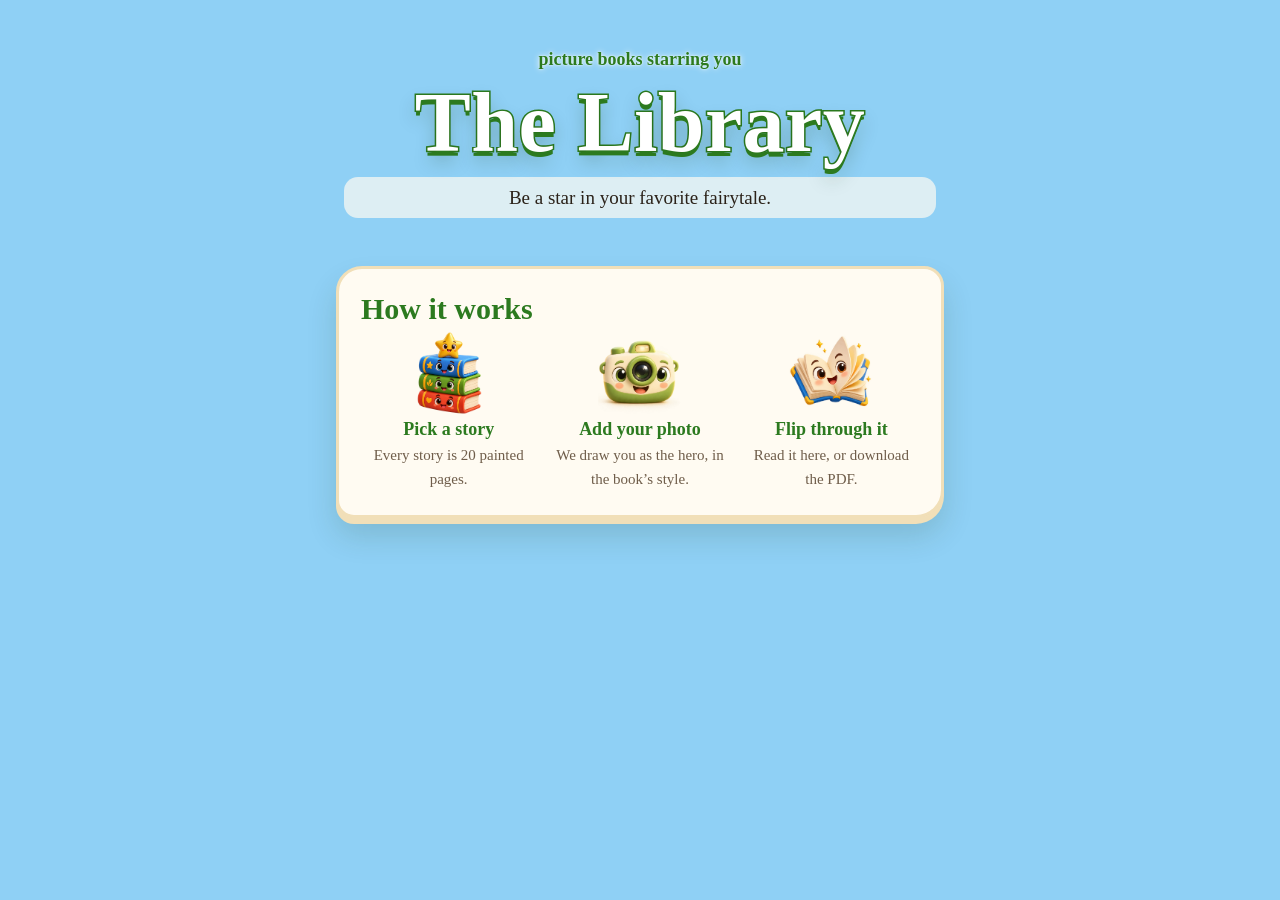
<file: static/library.html>
<!doctype html>
<html lang="en">
<head>
<meta charset="utf-8">
<meta name="viewport" content="width=device-width, initial-scale=1, viewport-fit=cover">
<meta name="theme-color" content="#fbefd6">
<title>{{TITLE}}</title>
<link rel="icon" href="data:image/svg+xml,%3Csvg xmlns='http://www.w3.org/2000/svg' viewBox='0 0 32 32'%3E%3Cpath d='M16 30C16 20 10 18 10 12s4-9 6-10c2 1 6 4 6 10s-6 8-6 18z' fill='%233d8a2a'/%3E%3C/svg%3E">
<link rel="preconnect" href="https://fonts.googleapis.com">
<link rel="preconnect" href="https://fonts.gstatic.com" crossorigin>
<link href="https://fonts.googleapis.com/css2?family=Grandstander:wght@600;800&family=Shantell+Sans:wght@400;600&family=Literata:ital,opsz,wght@0,7..72,400;0,7..72,600;1,7..72,400&display=swap" rel="stylesheet">
<link rel="stylesheet" href="/static/styles.css">
<!--THEME_CSS-->
<style>
  .lead { text-align: center; font-size: 19px; margin: 8px auto 0; max-width: 32em; background: rgba(255, 251, 242, .7);
    border-radius: 14px; padding: 6px 12px; }
  .stories { list-style: none; margin: 0; padding: 0; display: grid; grid-template-columns: repeat(auto-fit, minmax(250px, 1fr)); gap: 30px 26px; }
  .story { display: grid; align-content: start; }
  .story .stand-books { display: flex; justify-content: center; padding: 0 18px; }
  .story .book-object { width: min(220px, 70%); transform: rotate(-2deg); transition: transform .2s ease; }
  .story:nth-child(even) .book-object { transform: rotate(1.5deg); }
  .story a.book-object:hover, .story a.book-object:focus-visible { transform: translateY(-8px) rotate(0); }
  .story a.book-object:focus-visible { outline: 3px solid var(--accent-deep); outline-offset: 4px; }
  /* The title is set on the cover by the site, never painted by the image model. */
  .cover-title { position: absolute; z-index: 2; left: 12%; right: 6%; top: 7%; padding: 8px 10px; border-radius: 10px;
    background: rgba(255, 251, 242, .92); box-shadow: 0 2px 0 var(--card-edge); text-align: center;
    font: 800 19px/1.05 var(--display); color: var(--leaf-deep); }
  .story .plank { margin-top: -4px; }
  .story-info { margin-top: 18px; display: grid; gap: 8px; align-content: start; }
  .story-info h2 { font-size: 26px; margin: 0; }
  .story-info p { margin: 0; font-size: 17px; }
  .story-info .meta { font: 600 15px var(--hand); color: var(--ink-soft); }
  .story-info .btn { justify-self: start; margin-top: 6px; }
  /* A story that isn't ready yet is a wrapped present on the shelf. */
  .book-object.wrapped { background: #c79a63 repeating-linear-gradient(45deg, rgba(255, 255, 255, .05) 0 6px, transparent 6px 12px); }
  .book-object.wrapped::after { content: ""; position: absolute; inset: 0; z-index: 1;
    background: linear-gradient(90deg, transparent 47%, var(--berry) 47% 53%, transparent 53%),
                linear-gradient(transparent 40%, var(--berry) 40% 45%, transparent 45%); }
  .book-object.wrapped .tag { position: absolute; z-index: 2; left: 50%; top: 42.5%; transform: translate(-50%, -50%) rotate(-6deg);
    background: var(--card); border: 2px solid var(--card-edge); border-radius: 8px; padding: 6px 10px; text-align: center;
    font: 800 15px/1.1 var(--display); color: var(--berry); width: 70%; }
  .soon .story-info { opacity: .9; }
  .how h2 { margin-bottom: 6px; }
  .how ul { list-style: none; margin: 0; padding: 0; display: grid; grid-template-columns: repeat(3, 1fr); gap: 16px; }
  .how li { display: grid; justify-items: center; text-align: center; gap: 4px; }
  .how img { width: 84px; height: 84px; object-fit: contain; }
  .how b { font: 800 18px var(--display); color: var(--leaf-deep); }
  .how span { font-size: 15px; color: var(--ink-soft); }
  @media (max-width: 560px) {
    .story .book-object { width: 150px; }
    .how ul { grid-template-columns: 1fr; }
    .how li { grid-template-columns: 64px 1fr; justify-items: start; text-align: left; column-gap: 14px; }
    .how img { width: 64px; height: 64px; grid-row: span 2; }
  }
  @media (prefers-reduced-motion: reduce) { .story .book-object { transition: none; } }
</style>
</head>
<body class="library">
<!--SCENE-->
<main class="stand">
<!--NAV-->
  <header class="masthead">
    <p class="hand kicker">picture books starring you</p>
    <h1>The Library</h1>
    <p class="lead">Be a star in your favorite fairytale.</p>
  </header>

  <ul class="stories" aria-label="Stories you can make">
    <!--STORIES-->
  </ul>

  <section class="card how" aria-labelledby="howTitle">
    <h2 id="howTitle">How it works</h2>
    <ul>
      <li><img src="/static/themes/library/art/icon-stories.webp" alt=""><b>Pick a story</b><span>Every story is 20 painted pages.</span></li>
      <li><img src="/static/themes/library/art/icon-photo.webp" alt=""><b>Add your photo</b><span>We draw you as the hero, in the book’s style.</span></li>
      <li><img src="/static/themes/library/art/icon-flip.webp" alt=""><b>Flip through it</b><span>Read it here, or download the PDF.</span></li>
    </ul>
  </section>
</main>

<script>
(() => {
  // A crowd study links to the front page with ?pid=…; carry it into the story so the review keeps it.
  if (location.search) {
    for (const a of document.querySelectorAll('.story a[href^="/stories/"]')) a.href += location.search;
  }
})();
</script>
</body>
</html>
</file>
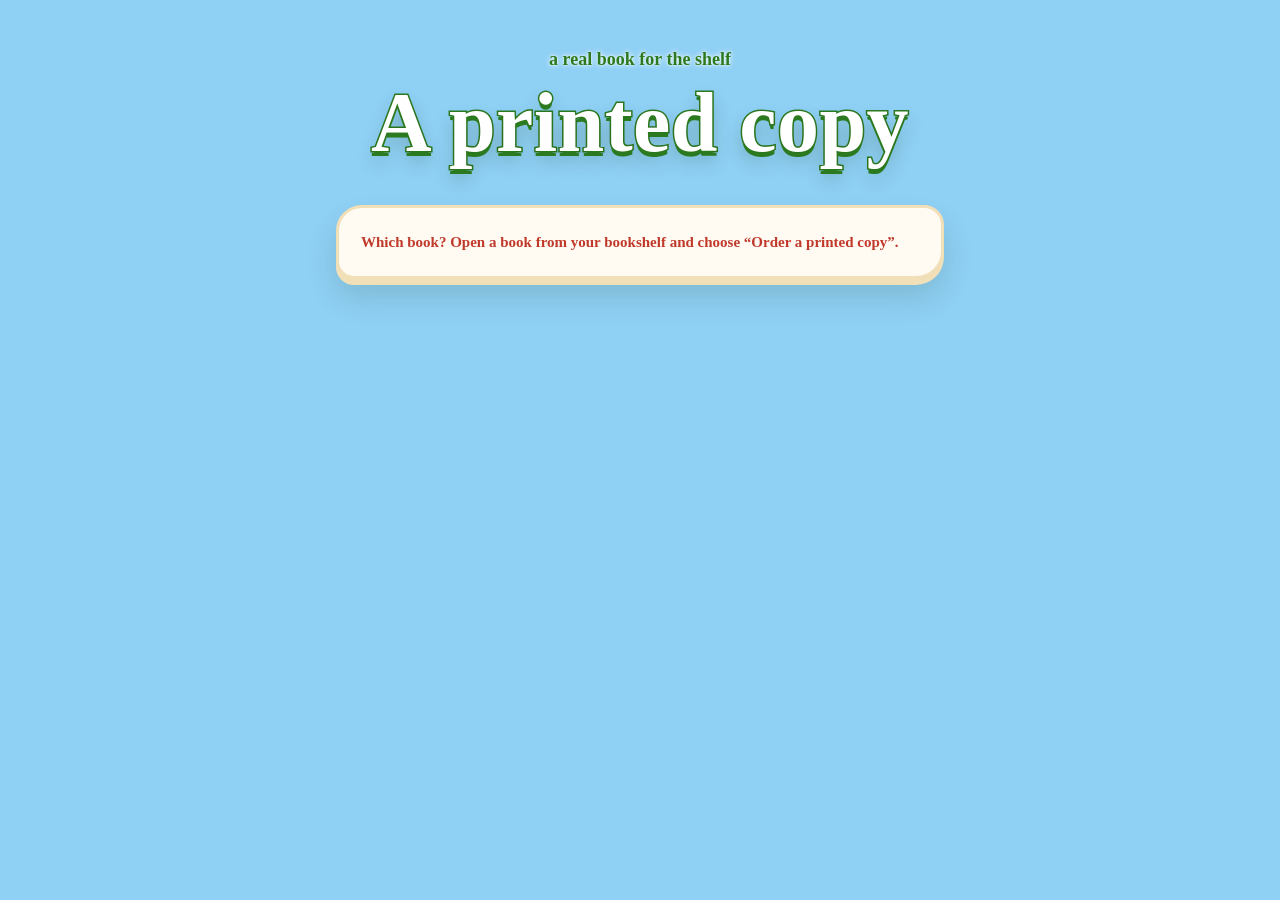
<file: static/print.html>
<!doctype html>
<html lang="en">
<head>
<meta charset="utf-8">
<meta name="viewport" content="width=device-width, initial-scale=1, viewport-fit=cover">
<title>A printed copy · {{TITLE}}</title>
<link rel="preconnect" href="https://fonts.googleapis.com">
<link rel="preconnect" href="https://fonts.gstatic.com" crossorigin>
<link href="https://fonts.googleapis.com/css2?family=Grandstander:wght@600;800&family=Shantell+Sans:wght@400;600&family=Literata:ital,opsz,wght@0,7..72,400;0,7..72,600;1,7..72,400&display=swap" rel="stylesheet">
<link rel="stylesheet" href="/static/styles.css">
<!--THEME_CSS-->
<style>
  .shop h2 { margin-bottom: 6px; }
  .shop p { font-size: 17px; }
  .book-look { display: grid; grid-template-columns: 150px 1fr; gap: 20px; align-items: start; }
  .book-look img { width: 150px; aspect-ratio: 1; object-fit: cover; border-radius: 50%; border: 5px solid #fff;
    box-shadow: 0 6px 14px rgba(0,0,0,.16); }
  @media (max-width: 520px) { .book-look { grid-template-columns: 1fr; justify-items: center; text-align: center; } }
  .pdf-frame { width: 100%; aspect-ratio: 3 / 2; border: 2px solid var(--card-edge); border-radius: 12px; background: #fff; margin: 12px 0; }
  @media (max-width: 640px) { .pdf-frame { display: none; } }
  .facts { margin: 8px 0 14px; padding-left: 1.2em; }
  .look-links { display: flex; flex-wrap: wrap; gap: 10px; }
  .facts li { margin: 2px 0; }
  .approve { display: flex; gap: 12px; align-items: flex-start; font: 600 17px/1.4 var(--hand); margin: 12px 0 4px;
    padding: 12px 14px; border: 2px dashed var(--card-edge); border-radius: 12px; cursor: pointer; }
  .approve input { width: 26px; height: 26px; flex: none; margin-top: 1px; accent-color: var(--leaf-deep); }
  .address { display: grid; grid-template-columns: 1fr 1fr; gap: 12px 16px; }
  .address .wide { grid-column: 1 / -1; }
  @media (max-width: 520px) { .address { grid-template-columns: 1fr; } }
  .price-box { display: grid; gap: 6px; padding: 14px 16px; border-radius: 14px; background: #fff8e3;
    border: 2px solid var(--card-edge); margin: 14px 0; }
  .price-box .big { font: 800 40px/1 var(--display); color: var(--leaf-deep); }
  .order-row { border-top: 1px solid var(--card-edge); padding: 10px 0; }
  .order-row b { font-family: var(--display); }
  .error { color: var(--alert); font: 600 15px/1.35 var(--hand); }
</style>
</head>
<body>
<!--SCENE-->
<main class="stand">
  <!--NAV-->
  <header class="masthead">
    <p class="hand kicker">a real book for the shelf</p>
    <h1>A printed copy</h1>
  </header>

  <section class="card shop" id="signin" hidden>
    <h2>Sign in first</h2>
    <p>Printed copies are made from the books on your bookshelf.</p>
    <a class="btn bean" id="signinLink" href="/auth/login">Sign in with Google</a>
  </section>

  <p class="card shop error" id="loadError" role="alert" hidden></p>

  <div id="main" hidden>
    <section class="card shop">
      <div class="book-look">
        <img id="coverImg" alt="">
        <div>
          <h2>Look it over first</h2>
          <p>We print exactly what’s in the PDF, so please read every page before you order.</p>
          <ul class="facts">
            <li>A hardcover, 11 × 8.5 inches, in full colour on thick glossy paper</li>
            <li>Your cover, a title page and a copyright page, the 20-page story, and About Me on the back</li>
            <li>Priced for your address: what the printer charges to print and ship it, plus <span id="profit">$5</span></li>
          </ul>
          <div class="look-links"><a class="btn plain" id="readLink">Read it page by page</a>
            <a class="btn plain" id="pdfLink" target="_blank" rel="noopener">Open the PDF</a></div>
        </div>
      </div>
      <iframe class="pdf-frame" id="pdfFrame" title="The book's PDF"></iframe>
      <label class="approve"><input type="checkbox" id="approved">
        <span>I’ve looked through every page, and this book is ready to print.</span></label>
      <p class="error" id="approvedNote" role="alert" hidden></p>
    </section>

    <section class="card shop">
      <h2>Where should it go?</h2>
      <p class="hint">We ship in the US for now. The phone number is for the delivery company.</p>
      <form class="address" id="addressForm" novalidate>
        <label class="box wide"><span class="box-label">Who it’s for</span><input name="name" autocomplete="name" maxlength="80"></label>
        <label class="box wide"><span class="box-label">Street</span><input name="street1" autocomplete="address-line1" maxlength="80"></label>
        <label class="box wide"><span class="box-label">Apartment, suite (optional)</span><input name="street2" autocomplete="address-line2" maxlength="80"></label>
        <label class="box"><span class="box-label">City</span><input name="city" autocomplete="address-level2" maxlength="80"></label>
        <label class="box"><span class="box-label">State</span><input name="state_code" autocomplete="address-level1" maxlength="2" placeholder="NY"></label>
        <label class="box"><span class="box-label">ZIP code</span><input name="postcode" autocomplete="postal-code" inputmode="numeric" maxlength="10"></label>
        <label class="box"><span class="box-label">Phone</span><input name="phone_number" autocomplete="tel" inputmode="tel" maxlength="20"></label>
      </form>
      <p class="error" id="addressNote" role="alert" hidden></p>
      <button class="btn bean" type="button" id="priceBtn">See the price</button>

      <div class="price-box" id="priceBox" hidden>
        <span>Printed hardcover, delivered to <b id="shipTo"></b></span>
        <span class="big" id="priceBig"></span>
        <span id="walletLine"></span>
        <div><button class="btn bean" type="button" id="placeBtn">Place the order</button>
          <button class="btn bean" type="button" id="payBtn" hidden></button></div>
        <p class="error" id="placeNote" role="alert" hidden></p>
      </div>
    </section>

    <section class="card shop" id="ordersCard" hidden>
      <h2>Your orders for this book</h2>
      <div id="orders" role="status"></div>
    </section>

    <a class="btn plain back" id="backLink" href="/bookshelf">Back to your bookshelf</a>
  </div>
</main>

<script>
(() => {
  const $ = (id) => document.getElementById(id);
  const params = new URLSearchParams(location.search);
  const ref = (params.get('book') || '').replace(/[^a-f0-9]/g, '').slice(0, 16);
  const track = window.track || (() => {});
  const form = $('addressForm');
  let info = null, order = null;

  // What Lulu's job status means, said the way a parent would want to hear it.
  const STEPS = {
    CREATED: 'The printer is checking the pages', UNPAID: 'Accepted by the printer, waiting to be paid for (test system)',
    PAYMENT_IN_PROGRESS: 'Being paid for', PRODUCTION_DELAYED: 'Getting ready to print', PRODUCTION_READY: 'Getting ready to print',
    IN_PRODUCTION: 'Being printed and bound', SHIPPED: 'On its way', DELIVERED: 'Delivered',
    REJECTED: 'The printer found a problem with it', CANCELED: 'Canceled', ERROR: 'The printer found a problem with it',
  };

  function el(tag, cls, text) {
    const n = document.createElement(tag);
    if (cls) n.className = cls;
    if (text != null) n.textContent = text;
    return n;
  }
  function note(id, msg) { $(id).textContent = msg || ''; $(id).hidden = !msg; }
  function detail(body, fallback) {
    const d = body && body.detail;
    if (!d || typeof d !== 'object' || Array.isArray(d)) return { message: typeof d === 'string' ? d : fallback };
    return { ...d, message: d.ref ? `${d.message} (reference ${d.ref})` : d.message };
  }
  async function call(url, body) {
    const res = await fetch(url, body === undefined ? { cache: 'no-store' }
      : { method: 'POST', headers: { 'Content-Type': 'application/json' }, body: JSON.stringify(body) });
    const out = await res.json().catch(() => ({}));
    if (!res.ok) throw Object.assign(new Error(), { status: res.status, ...detail(out, 'Something went wrong. Try again in a moment.') });
    return out;
  }
  function markField(name) {
    form.querySelectorAll('[aria-invalid]').forEach((f) => f.removeAttribute('aria-invalid'));
    if (name && form[name]) { form[name].setAttribute('aria-invalid', 'true'); form[name].focus(); }
  }

  function paintOrders(list) {
    $('ordersCard').hidden = !list.length;
    $('orders').replaceChildren(...list.map((o) => {
      const row = el('div', 'order-row');
      const state = o.status === 'failed' ? (o.error || 'It didn’t go through.') : (STEPS[o.lulu_status] || 'Sent to the printer');
      row.append(el('b', null, `Order ${o.id}`), document.createTextNode(` · ${o.price} · to ${o.ship_to}`),
        el('div', null, state));
      for (const t of o.tracking || []) for (const url of t.urls || []) {
        const a = el('a', null, `Track it${t.carrier ? ` (${t.carrier})` : ''}`); a.href = url; a.target = '_blank'; a.rel = 'noopener';
        row.append(a);
      }
      return row;
    }));
  }

  async function load() {
    if (!ref) { note('loadError', 'Which book? Open a book from your bookshelf and choose “Order a printed copy”.'); return; }
    const paid = params.get('paid');
    if (paid) {  // back from Stripe: count the money in before reading the balance
      await fetch(`/api/wallet?paid=${encodeURIComponent(paid)}`, { cache: 'no-store' }).catch(() => {});
      params.delete('paid');
      history.replaceState(null, '', `${location.pathname}?${params}`);
      if (window.refreshNav) window.refreshNav();
    }
    try {
      info = await call(`/api/printing?book=${ref}`);
    } catch (e) {
      if (e.status === 401) {
        $('signinLink').href = `/auth/login?next=${encodeURIComponent(location.pathname + location.search)}`;
        $('signin').hidden = false;
      } else note('loadError', e.message);
      return;
    }
    $('coverImg').src = `/api/books/${ref}/images/hero_sheet-0?w=300`;
    $('pdfLink').href = info.pdf_url;
    $('readLink').href = info.read_url;
    $('pdfFrame').src = info.pdf_url;
    $('profit').textContent = info.profit;
    $('main').hidden = false;
    paintOrders(info.orders);
    const waiting = (params.get('order') || '').replace(/[^a-f0-9]/g, '');
    if (waiting) {  // the order they were paying for: show it again, ready to place
      const o = await call(`/api/print-orders/${waiting}`).catch(() => null);
      if (o && o.status === 'draft') { order = o; $('approved').checked = true; showPrice(); }
    }
    if (!info.ready) {
      note('addressNote', 'Printed books aren’t switched on yet. Please check back soon.');
      $('priceBtn').disabled = true;
    }
    // Keep the news about a placed order fresh while the page is open.
    for (const o of info.orders.filter((o) => o.status === 'placed' && !['SHIPPED', 'DELIVERED', 'CANCELED', 'REJECTED'].includes(o.lulu_status))) {
      call(`/api/print-orders/${o.id}`).then((fresh) => {
        info.orders = info.orders.map((x) => (x.id === fresh.id ? fresh : x));
        paintOrders(info.orders);
      }).catch(() => {});
    }
  }

  $('approved').addEventListener('change', () => note('approvedNote', ''));
  form.addEventListener('input', () => { order = null; $('priceBox').hidden = true; note('addressNote', ''); markField(null); });

  function showPrice() {
    $('shipTo').textContent = order.ship_to;
    $('priceBig').textContent = order.price;
    const short = info.free ? 0 : Math.max(0, order.price_cents - info.balance_cents);
    $('walletLine').textContent = info.free ? 'Free for you (admin).'
      : `It comes out of your wallet, which has $${(info.balance_cents / 100).toFixed(2)}.`;
    $('placeBtn').hidden = short > 0;
    $('payBtn').hidden = short === 0;
    // Stripe's smallest charge here is $1, so a few cents short still adds a dollar.
    if (short) $('payBtn').textContent = `Pay the $${(Math.max(short, 100) / 100).toFixed(2)} difference with your card`;
    note('placeNote', '');
    $('priceBox').hidden = false;
    $('priceBox').scrollIntoView({ behavior: 'smooth', block: 'center' });
  }

  // Short on money: Stripe for just the difference, then straight back here with the order still waiting.
  $('payBtn').addEventListener('click', async () => {
    $('payBtn').disabled = true;
    try {
      const short = Math.max(100, order.price_cents - info.balance_cents);
      const { url } = await call('/api/wallet/checkout', { cents: short, back: `/print?book=${ref}&order=${order.id}` });
      track('print_top_up', { ref });
      location.href = url;
    } catch (e) {
      note('placeNote', e.message);
      $('payBtn').disabled = false;
    }
  });

  $('priceBtn').addEventListener('click', async () => {
    note('addressNote', ''); note('approvedNote', ''); markField(null);
    if (!$('approved').checked) {
      note('approvedNote', 'Please look through every page and tick the box above when it’s ready to print.');
      $('approved').focus();
      return;
    }
    $('priceBtn').disabled = true;
    try {
      order = await call('/api/print-orders', { book: ref, approved: true, address: Object.fromEntries(new FormData(form)) });
      track('print_priced', { ref });
      showPrice();
    } catch (e) {
      if (e.field === 'approved') note('approvedNote', e.message);
      else { note('addressNote', e.message); markField(e.field); }
    } finally {
      $('priceBtn').disabled = !info.ready;
    }
  });

  $('placeBtn').addEventListener('click', async () => {
    if (!order) return;
    $('placeBtn').disabled = true;
    note('placeNote', '');
    try {
      const placed = await call(`/api/print-orders/${order.id}/place`, {});
      track('print_ordered', { ref });
      info.orders = [placed, ...info.orders.filter((o) => o.id !== placed.id)];
      if (!info.free) info.balance_cents -= placed.price_cents;
      paintOrders(info.orders);
      $('priceBox').hidden = true;
      form.reset();
      $('approved').checked = false;
      order = null;
      if (window.refreshNav) window.refreshNav();
      $('ordersCard').scrollIntoView({ behavior: 'smooth', block: 'center' });
    } catch (e) {
      note('placeNote', e.message);
    } finally {
      $('placeBtn').disabled = false;
    }
  });

  load();
})();
</script>
</body>
</html>
</file>
<file: static/styles.css>
/* Shared components. Colours, fonts and art come from the story's theme (static/themes/<theme>/theme.css).
   Design rules: .claude/skills/frontend-design/SKILL.md */
:root {
  --sky: #8fd0f5; --leaf: #3f9a2e; --leaf-deep: #2c7a1f; --on-leaf: #fff; --accent: #f5b62a; --accent-deep: #c98a06;
  --berry: #e2546b; --card: #fffbf2; --card-edge: #f1dfb8; --ink: #2b2219; --ink-soft: #6f5d4a; --alert: #c0392b;
  --display: "Comic Sans MS", cursive; --hand: "Comic Sans MS", cursive; --text: Georgia, serif;
}

* { box-sizing: border-box; }
[hidden] { display: none !important; }
.known-word #gate { display: none; }
html { -webkit-text-size-adjust: 100%; }
body { margin: 0; min-height: 100dvh; color: var(--ink); font: 400 18px/1.55 var(--text); background-color: var(--sky);
  padding: env(safe-area-inset-top) 0 env(safe-area-inset-bottom); }
:focus-visible { outline: 3px solid var(--accent-deep); outline-offset: 3px; border-radius: 6px; }
h1, h2, h3 { font-family: var(--display); font-weight: 800; margin: 0; line-height: 1.08; }
p { margin: 0; }
.hand { font-family: var(--hand); }
.soft { color: var(--ink-soft); font-weight: 400; font-size: .7em; }
.mock { color: var(--alert); font-weight: 600; }

.stand { max-width: 640px; margin: 0 auto; padding: 28px 16px 80px; display: grid; gap: 22px; }

/* Title, lettered over the sky */
/* Stays at the top of the screen while the page scrolls under it. */
.sitenav { position: sticky; top: 8px; z-index: 20; display: flex; flex-wrap: wrap; justify-content: center; gap: 6px; padding: 6px;
  box-shadow: 0 4px 14px rgba(43, 34, 25, .12);
  background: rgba(255, 251, 242, .96); border: 2px solid var(--card-edge); border-radius: 16px; }
.sitenav a { font: 600 16px var(--hand); color: var(--leaf-deep); text-decoration: none; padding: 10px 14px;
  min-height: 44px; display: inline-flex; align-items: center; border-radius: 12px; }
.sitenav a:hover { background: #fff; }
.sitenav a[aria-current="page"] { background: var(--leaf); color: var(--on-leaf); }
.sitenav a:focus-visible { outline: 3px solid var(--accent-deep); outline-offset: 2px; }
@media (max-width: 480px) {  /* one row on a phone */
  .sitenav { gap: 2px; padding: 4px; flex-wrap: nowrap; justify-content: space-between; }
  .sitenav a { font-size: 14px; padding: 8px 7px; white-space: nowrap; }
}
.masthead { text-align: center; padding: 18px 8px 4px; }
.kicker { font-size: 18px; font-weight: 600; color: var(--leaf-deep);
  text-shadow: 0 0 6px #fff, 0 0 2px #fff; }
.masthead h1 { font-size: clamp(44px, 10vw, 84px); color: #fff; margin-top: 4px; letter-spacing: .005em;
  -webkit-text-stroke: 3px var(--leaf-deep); paint-order: stroke fill;
  text-shadow: 0 5px 0 var(--leaf-deep), 0 10px 18px rgba(30, 60, 20, .25); }
.masthead .and { display: block; font-size: .42em; color: var(--accent); -webkit-text-stroke: 2px var(--accent-deep);
  text-shadow: 0 3px 0 var(--accent-deep); margin: 2px 0; }

/* Cards are pages laid on the scene */
.card { position: relative; background: var(--card); border: 3px solid var(--card-edge);
  border-radius: 26px 20px 28px 18px; padding: 24px 22px; box-shadow: 0 6px 0 var(--card-edge), 0 18px 30px rgba(40, 70, 30, .16); }
.card h2 { font-size: 30px; color: var(--leaf-deep); margin-bottom: 12px; }
.note { font-size: 17px; color: var(--ink-soft); }
.hint { font-size: 15px; color: var(--ink-soft); margin-top: 6px; }

/* The magic word */
.gate { text-align: center; padding-top: 72px; }
.gate::before { content: ""; position: absolute; top: -46px; left: 50%; width: 108px; height: 108px; transform: translateX(-50%) rotate(-12deg);
  background: var(--icon-key, url("/static/themes/library/art/icon-key.webp")) center / contain no-repeat; filter: drop-shadow(0 6px 6px rgba(0,0,0,.15)); }
.gate-row { display: flex; gap: 12px; align-items: flex-end; margin-top: 16px; text-align: left; }
.gate-row .box { flex: 1; margin: 0; }
.gate.opening { animation: unlock .55s cubic-bezier(.5, -.3, .7, 1) forwards; }
@keyframes unlock { to { transform: translateY(-30px) scale(.92) rotate(-2deg); opacity: 0; } }
.reveal { animation: reveal .5s ease-out both; }
@keyframes reveal { from { transform: translateY(18px); opacity: 0; } }

/* Google sign-in: Google's own button look, so people recognise it */
.signin { text-align: center; padding-top: 72px; }
.signin::before { content: ""; position: absolute; top: -46px; left: 50%; width: 108px; height: 108px; transform: translateX(-50%) rotate(8deg);
  background: var(--icon-book, url("/static/themes/library/art/icon-flip.webp")) center / contain no-repeat; filter: drop-shadow(0 6px 6px rgba(0,0,0,.15)); }
.btn.google { display: inline-flex; align-items: center; gap: 12px; margin-top: 18px; background: #fff; color: #1f1f1f;
  border: 1px solid #747775; border-radius: 999px; padding: 0 22px; min-height: 50px; font: 500 17px/1 Roboto, Arial, sans-serif;
  text-decoration: none; box-shadow: 0 2px 0 var(--card-edge); }
.btn.google:hover { background: #f8f9fa; }
.btn.google svg { width: 22px; height: 22px; }
.account { text-align: center; font-size: 15px; color: var(--leaf-deep); background: rgba(255, 251, 242, .88);
  border-radius: 999px; padding: 6px 16px; justify-self: center; margin-bottom: 18px; }
.account a { color: inherit; }
.account .left { font-weight: 600; }

/* Inputs look like inputs: a clear box with the label above */
.box { display: block; margin-bottom: 16px; }
.box-label { display: block; font: 600 15px/1.3 var(--hand); color: var(--ink-soft); margin-bottom: 6px; }
.box input, .box textarea { display: block; width: 100%; font: 400 18px/1.4 var(--text); color: var(--ink);
  background: #fff; border: 2.5px solid #d9c7a2; border-radius: 14px; padding: 12px 14px; min-height: 50px; }
.box textarea { resize: vertical; }
.box input:focus, .box textarea:focus { outline: none; border-color: var(--leaf); box-shadow: 0 0 0 4px color-mix(in srgb, var(--leaf) 22%, transparent); }
.box input[aria-invalid="true"], .box textarea[aria-invalid="true"] { border-color: var(--alert); box-shadow: 0 0 0 4px color-mix(in srgb, var(--alert) 18%, transparent); }
::placeholder { color: #b3a184; font-style: italic; }

/* Buttons: chunky, friendly, pressed like a toy */
.btn { display: inline-flex; align-items: center; justify-content: center; gap: 8px; min-height: 52px; padding: 10px 24px;
  border: 0; border-radius: 16px; font: 800 19px/1 var(--display); text-decoration: none; cursor: pointer;
  -webkit-tap-highlight-color: transparent; transition: transform .08s, box-shadow .08s, filter .15s; }
.btn.bean { background: var(--leaf); color: var(--on-leaf); box-shadow: 0 5px 0 var(--leaf-deep); }
.btn.bean:hover { filter: brightness(1.06); }
.btn.bean:active { transform: translateY(4px); box-shadow: 0 1px 0 var(--leaf-deep); }
.btn.big { font-size: 24px; min-height: 64px; padding: 14px 34px; border-radius: 20px; }
.btn.plain { background: #fff; color: var(--leaf-deep); border: 2.5px solid #d9c7a2; box-shadow: 0 4px 0 #d9c7a2; }
.btn.plain:active { transform: translateY(3px); box-shadow: 0 1px 0 #d9c7a2; }
.btn:disabled { filter: grayscale(.6) opacity(.55); cursor: not-allowed; transform: none; }
.btn.round { width: 56px; height: 56px; padding: 0; border-radius: 50%; background: var(--accent); box-shadow: 0 4px 0 var(--accent-deep); }
.btn.round svg { width: 26px; height: 26px; fill: none; stroke: #fff; stroke-width: 3.5; stroke-linecap: round; stroke-linejoin: round; }
.btn.round:active { transform: translateY(3px); box-shadow: 0 1px 0 var(--accent-deep); }
.link { background: none; border: 0; padding: 4px 0; min-height: 44px; font: 600 16px var(--hand); color: var(--leaf-deep);
  text-decoration: underline wavy color-mix(in srgb, var(--leaf) 55%, transparent); text-underline-offset: 4px; cursor: pointer; }

.error { color: var(--alert); font: 600 16px/1.4 var(--hand); margin-top: 10px; }

/* Who's the star: a polaroid and the name */
.star-grid { display: grid; grid-template-columns: 220px 1fr; gap: 22px; align-items: start; }
.polaroid { background: #fff; padding: 12px 12px 8px; border-radius: 6px; transform: rotate(-3deg);
  box-shadow: 0 10px 22px rgba(40, 50, 30, .22), 0 1px 0 #e6dcc6; cursor: pointer; transition: transform .2s; }
.polaroid:hover, .polaroid.over { transform: rotate(-1deg) scale(1.02); }
.polaroid-photo { aspect-ratio: 1; background: repeating-linear-gradient(45deg, #f6efe0 0 10px, #f1e7d3 10px 20px);
  border-radius: 3px; display: grid; place-items: center; overflow: hidden; }
.polaroid-photo img { width: 100%; height: 100%; object-fit: cover; }
.polaroid-empty { text-align: center; padding: 14px; font: 600 16px/1.3 var(--hand); color: var(--ink-soft); }
.polaroid-empty::before { content: ""; display: block; width: 96px; height: 96px; margin: 0 auto 6px;
  background: var(--icon-camera, url("/static/themes/library/art/icon-camera.webp")) center / contain no-repeat; }
.polaroid-empty svg { display: none; }
.polaroid.has-photo .polaroid-empty { display: none; }
.polaroid-caption { text-align: center; font-size: 17px; padding-top: 6px; color: var(--ink-soft); }
.polaroid::after { content: ""; position: absolute; }

.who { border: 0; padding: 0; margin: 0 0 14px; display: flex; flex-wrap: wrap; gap: 10px; }
.who legend { width: 100%; }
.who label { position: relative; }
.who input { position: absolute; opacity: 0; }
.who span { display: inline-block; min-width: 110px; padding: 10px 20px; text-align: center; border-radius: 999px;
  font: 800 20px/1.2 var(--display); background: #fff; color: var(--ink-soft); border: 2.5px solid #d9c7a2; cursor: pointer; }
.who input:checked + span { background: var(--accent); color: #fff; border-color: var(--accent-deep); box-shadow: 0 4px 0 var(--accent-deep); }
.who input:focus-visible + span { outline: 3px solid var(--leaf); outline-offset: 3px; }

.about-grid { display: grid; grid-template-columns: 110px 1fr; gap: 0 14px; }
.about-grid .wide { grid-column: 1 / -1; }
.about-grid .box:first-child + .wide { grid-column: 2; }

.press { text-align: center; display: grid; gap: 8px; justify-items: center; padding: 6px 0; }
/* Notes under the button sit on the scenery, so each gets its own small card to stay readable. */
.press .note, .press .error { background: var(--card); border-radius: 12px; padding: 6px 16px; margin: 0;
  box-shadow: 0 2px 8px rgba(0, 0, 0, .12); }
.press .note { color: var(--leaf-deep); font-weight: 600; }
.press .note a { color: inherit; text-decoration-thickness: 2px; text-underline-offset: 3px; }

/* Growing the book */
.printing-head { display: flex; justify-content: space-between; align-items: baseline; gap: 12px; flex-wrap: wrap; }
.tally { font: 600 15px var(--hand); color: var(--ink-soft); font-variant-numeric: tabular-nums; }
.bar { position: relative; height: 12px; margin-top: 6px; background: #f1e7d3; border-radius: 999px; }
.bar i { position: absolute; inset: 0 auto 0 0; width: 0; border-radius: 999px;
  background: linear-gradient(90deg, var(--leaf-deep), var(--leaf)); }
.bar i::after { /* the theme's little picture riding the tip of each bar (--bar-tip), e.g. Jack's magic bean */
  content: ""; position: absolute; right: -9px; top: 50%; width: 22px; height: 22px; transform: translateY(-50%);
  background: var(--bar-tip, none) center / contain no-repeat; }
.ref { font: 600 13px var(--hand); color: var(--ink-soft); margin: 12px auto 0; text-align: center; width: fit-content; background: var(--card); padding: 4px 12px; border-radius: 999px; }

/* The flip book */
.reader { display: grid; gap: 16px; justify-items: center; }
.flipbook { position: relative; width: min(100%, 620px); aspect-ratio: 3 / 2; perspective: 2200px; touch-action: pan-y; }
.flipbook:focus-visible { outline-offset: 8px; }
/* One shadow under the whole book. A shadow on every page piled up into a thick haze once the book
   had 21 stacked pages. */
.flipbook::before { content: ""; position: absolute; inset: 0; border-radius: 6px 14px 14px 6px;
  box-shadow: 0 14px 30px rgba(30, 50, 20, .28); pointer-events: none; }
/* A gray outline of the book while an existing book's pages load. */
.book-loading { display: grid; gap: 14px; justify-items: center; }
.book-loading p { font-size: 18px; color: #fff; text-shadow: 0 1px 4px rgba(0, 0, 0, .35); }
.skeleton-book { position: relative; width: min(100%, 620px); aspect-ratio: 3 / 2; border-radius: 6px 14px 14px 6px;
  background: #e7e3dc; border: 3px solid #d2ccc2; border-left: 12px solid #c9c2b6; overflow: hidden;
  box-shadow: 0 14px 30px rgba(30, 50, 20, .18); display: grid; align-content: end; gap: 10px; padding: 8% 10%; }
.skeleton-book span { height: 14px; border-radius: 7px; background: #d6d0c6; }
.skeleton-book span:nth-child(2) { width: 82%; }
.skeleton-book span:nth-child(3) { width: 56%; }
.skeleton-book::after { content: ""; position: absolute; inset: 0;
  background: linear-gradient(100deg, transparent 30%, rgba(255, 255, 255, .55) 50%, transparent 70%);
  transform: translateX(-100%); animation: shimmer 1.6s ease-in-out infinite; }
@keyframes shimmer { to { transform: translateX(100%); } }
@media (prefers-reduced-motion: reduce) { .skeleton-book::after { animation: none; opacity: 0; } }
.leaf { position: absolute; inset: 0; transform-origin: left center; transform-style: preserve-3d; visibility: visible;
  transition: transform .9s cubic-bezier(.45, .05, .2, 1), visibility 0s 0s; border-radius: 6px 14px 14px 6px; }
/* A turned page swings away to the left, then hides so it doesn't hang off the book. */
.leaf.turned { transform: rotateY(-178deg); visibility: hidden;
  transition: transform .9s cubic-bezier(.45, .05, .2, 1), visibility 0s .9s; }
.face { position: absolute; inset: 0; backface-visibility: hidden; -webkit-backface-visibility: hidden; overflow: hidden;
  border-radius: inherit; background: var(--card); box-shadow: inset 6px 0 10px -6px rgba(0,0,0,.25); }
.leaf.turning .face { box-shadow: 0 14px 30px rgba(30, 50, 20, .22), inset 6px 0 10px -6px rgba(0,0,0,.25); }
.face.back { transform: rotateY(180deg); background: #f3e6cb; }
.leaf.turning .face.front::after { content: ""; position: absolute; inset: 0; background: linear-gradient(90deg, rgba(0,0,0,.18), transparent 60%); }
.story-page img { width: 100%; height: 100%; object-fit: cover; display: block; }
.story-text { position: absolute; left: 6%; right: 6%; text-align: center; font: 800 clamp(16px, 3.4vw, 24px)/1.25 var(--display);
  color: #fff; -webkit-text-stroke: 1px rgba(0, 0, 0, .25); text-shadow: 0 2px 6px rgba(0, 0, 0, .55); }
.zone-bottom .story-text { bottom: 7%; }
.zone-bottom-dark .story-text { bottom: 6%; }
.zone-top .story-text { top: 7%; }
/* Faces at both ends of the picture: smaller words in a thin strip at the edge (app/faces.py, app/book/pdf.py). */
.zone-top-small .story-text, .zone-bottom-small .story-text { left: 4%; right: 4%; font-size: clamp(12px, 2.4vw, 17px); }
.zone-top-small .story-text { top: 3%; }
.zone-bottom-small .story-text { bottom: 3%; }
.cover-page { display: grid; grid-template-columns: 44% 1fr; align-items: center; gap: 4%; padding: 6%;
  background: radial-gradient(circle at 30% 40%, #fff8e3, var(--card) 60%), var(--card); }
.cover-page img { width: 100%; aspect-ratio: 1; object-fit: cover; border-radius: 50%; border: 6px solid #fff; box-shadow: 0 8px 18px rgba(0,0,0,.18); }
.cover-page h3 { font-size: clamp(22px, 4.6vw, 38px); color: var(--leaf-deep); }
.cover-page p { font: 600 clamp(14px, 2.6vw, 20px) var(--hand); color: var(--accent-deep); margin-top: 8px; }
.about-page { display: grid; grid-template-columns: 38% 1fr; gap: 5%; align-items: center; padding: 6%; }
.about-page img { width: 100%; aspect-ratio: 1; object-fit: cover; border-radius: 18px; border: 5px solid #fff; transform: rotate(-3deg); box-shadow: 0 8px 18px rgba(0,0,0,.16); }
.about-page h3 { font-size: clamp(20px, 4vw, 32px); color: var(--leaf-deep); }
.about-page .child { font: 800 clamp(18px, 3.4vw, 26px) var(--display); margin: 4px 0 8px; }
.about-page dl { margin: 0; font-size: clamp(13px, 2.2vw, 16px); }
.about-page dt { font: 600 .85em var(--hand); color: var(--ink-soft); margin-top: 6px; }
.about-page dd { margin: 0; }
.title-page { display: flex; flex-direction: column; align-items: center; justify-content: center; text-align: center; padding: 6%;
  background: var(--card); }
.title-page h3 { font-size: clamp(26px, 5.6vw, 46px); color: var(--leaf-deep); }
.title-page p { font: 600 clamp(15px, 3vw, 24px) var(--hand); color: var(--accent-deep); margin-top: 10px; }
.title-page small { position: absolute; bottom: 7%; font-size: clamp(12px, 2vw, 15px); color: var(--ink-soft); }
/* Small and low on the page, as a printed book sets it. */
.copyright-page { display: flex; align-items: flex-end; justify-content: center; text-align: center; padding: 8% 12%;
  background: var(--card); font-size: clamp(10px, 1.7vw, 13px); line-height: 1.45; color: var(--ink-soft); }
.copyright-page p { margin: 0 0 .7em; }
.copyright-page p:first-child { font-style: italic; color: var(--ink); }
.end-page { display: grid; place-items: center; text-align: center; background: var(--card); }
.end-page h3 { font-size: clamp(30px, 7vw, 56px); color: var(--leaf-deep); }
.end-page::before { content: ""; width: 34%; aspect-ratio: 1;
  background: var(--icon-book, url("/static/themes/library/art/icon-flip.webp")) center / contain no-repeat; }
.reader-controls { display: flex; align-items: center; gap: 18px; }
.page-count { min-width: 120px; text-align: center; font-size: 18px; font-weight: 600; color: var(--leaf-deep); background: var(--card);
  padding: 6px 14px; border-radius: 999px; }
.reader-actions { display: flex; gap: 12px; flex-wrap: wrap; justify-content: center; }

/* Webcam selfie */
dialog#camera { border: 0; border-radius: 22px; padding: 16px; background: var(--card); color: var(--ink); width: min(560px, calc(100vw - 32px));
  box-shadow: 0 20px 40px rgba(0,0,0,.3); }
dialog#camera::backdrop { background: rgba(20, 40, 60, .55); }
#cameraVideo { width: 100%; border-radius: 14px; background: #000; transform: scaleX(-1); display: block; aspect-ratio: 4 / 3; object-fit: cover; }
.camera-actions { display: flex; gap: 10px; margin-top: 12px; justify-content: flex-end; }

@media (max-width: 600px) {
  body { font-size: 17px; }
  .star-grid { grid-template-columns: 1fr; justify-items: center; }
  .polaroid { width: min(240px, 80%); }
  .star-fields { width: 100%; }
  .gate-row { flex-direction: column; align-items: stretch; }
  .press .btn.big { width: 100%; }
  .cover-page, .about-page { grid-template-columns: 40% 1fr; padding: 5%; }
}
@media (prefers-reduced-motion: reduce) { *, *::before, *::after { animation: none !important; transition: none !important; } }

/* Reviews: a row of five round stamps per question */
.review { display: grid; gap: 6px; }
.rate { border: 0; padding: 0; margin: 14px 0 6px; }
.rate legend { font: 600 18px/1.35 var(--hand); color: var(--ink); margin-bottom: 10px; padding: 0; }
.stamps { display: flex; gap: 10px; }
.stamps label { flex: 1; }
.stamps input { position: absolute; opacity: 0; pointer-events: none; }
.stamps span { display: grid; place-items: center; height: 52px; border-radius: 50%; aspect-ratio: 1; max-width: 64px; margin: 0 auto;
  font: 800 22px var(--display); color: var(--ink-soft); background: #fff; border: 3px solid #d9c7a2; cursor: pointer;
  transition: transform .15s, background .15s; }
.stamps label:hover span { transform: translateY(-2px); border-color: var(--accent); }
.stamps input:checked + span { background: var(--accent); border-color: var(--accent-deep); color: #fff;
  transform: rotate(-8deg) scale(1.08); box-shadow: 0 3px 0 var(--accent-deep); }
.stamps input:focus-visible + span { outline: 3px solid var(--accent-deep); outline-offset: 3px; }
.ends { display: flex; justify-content: space-between; font: 400 14px var(--hand); color: var(--ink-soft); margin-top: 6px; }
.review .box { margin-top: 12px; }
#reviewForm { display: grid; }
.review-toggle { all: unset; box-sizing: border-box; display: flex; align-items: center; justify-content: space-between; gap: 12px;
  width: 100%; cursor: pointer; border-radius: 14px; }
.review .review-head { margin-bottom: 0; }
.review-toggle:focus-visible { outline: 3px solid var(--accent-deep); outline-offset: 4px; }
.review-toggle .chevron { flex: none; width: 34px; height: 34px; padding: 5px; border-radius: 50%; background: var(--accent);
  fill: none; stroke: #fff; stroke-width: 3; stroke-linecap: round; stroke-linejoin: round; box-shadow: 0 3px 0 var(--accent-deep);
  transition: transform .25s; }
.review-toggle[aria-expanded="true"] .chevron { transform: rotate(90deg); }  /* > when closed, v when open */
#reviewBody { margin-top: 10px; }
#reviewAlready { margin-top: 8px; }
@media (prefers-reduced-motion: reduce) { .review-toggle .chevron { transition: none; } }

/* The bookshelf: each book a little cover you can open again */
.shelf-books { list-style: none; margin: 0; padding: 0; display: grid; grid-template-columns: repeat(auto-fill, minmax(132px, 1fr)); gap: 16px; }
.shelf-books a { all: unset; box-sizing: border-box; display: grid; gap: 6px; width: 100%; cursor: pointer; text-align: center;
  padding: 10px 8px 12px; border-radius: 18px; background: #fff; border: 2.5px solid var(--card-edge); transition: transform .15s; }
.shelf-books a:hover { transform: translateY(-3px) rotate(-1deg); border-color: var(--accent); }
.shelf-books a:focus-visible { outline: 3px solid var(--accent-deep); outline-offset: 3px; }
.shelf-books img, .shelf-books .no-cover { width: 76%; aspect-ratio: 1; margin: 0 auto; border-radius: 50%; object-fit: cover;
  border: 4px solid var(--card); box-shadow: 0 4px 10px rgba(0,0,0,.12); background: var(--card-edge); }
.shelf-books .no-cover { display: grid; place-items: center; font: 600 13px var(--hand); color: var(--ink-soft); }
.shelf-books b { font: 800 17px/1.2 var(--display); color: var(--leaf-deep); }
.shelf-books small { font: 400 13px var(--hand); color: var(--ink-soft); }
.shelf-books .state { font: 600 13px var(--hand); color: var(--accent-deep); }
.shelf-books .state.bad { color: var(--alert); }
@media (prefers-reduced-motion: reduce) { .shelf-books a { transition: none; } }
.try-again { display: flex; gap: 12px; flex-wrap: wrap; justify-content: center; margin-top: 16px; }
.review .btn { justify-self: center; margin-top: 4px; }
#reviewNote { text-align: center; margin-top: 6px; }
.thanks { text-align: center; font-size: 19px; color: var(--leaf-deep); font-weight: 600; padding: 8px 0; }
@media (prefers-reduced-motion: reduce) { .stamps span { transition: none; } }

/* The whole book's progress, above the per-picture rows. */
.overall { margin: 10px 0 16px; padding: 12px 14px; border-radius: 14px; background: #fff; border: 2px solid var(--card-edge); }
.overall-stage { display: flex; flex-wrap: wrap; gap: 4px 12px; align-items: baseline; font: 600 16px/1.3 var(--hand); color: var(--ink-soft); }
.overall-stage b { font: 800 19px var(--display); color: var(--leaf-deep); }
.overall .bar { height: 16px; }

/* The book drying on a line (static/clothesline.js): finished pages stack on the left, pages being
   drawn hang from pins; a failed one tears and falls away. */
.clothesline { display: grid; grid-template-columns: 96px 1fr; gap: 14px; align-items: start; margin: 6px 0 4px; }
.clothesline .line { position: relative; padding-top: 6px; min-width: 0; }
.clothesline .string { position: absolute; left: -10px; right: -10px; top: 6px; width: calc(100% + 20px); height: 16px; overflow: visible; }
.clothesline .string path { fill: none; stroke: #8a6a45; stroke-width: 2; }
.clothesline .sheets { position: relative; display: flex; justify-content: space-around; gap: 8px; padding-top: 4px; }
.sheet { position: relative; flex: 0 1 108px; min-width: 0; display: grid; justify-items: center; gap: 6px; transform-origin: 50% 0;
  animation: sway 4.5s ease-in-out infinite; }
.sheet:nth-child(2n) { animation-delay: -1.7s; } .sheet:nth-child(3n) { animation-delay: -3.1s; }
@keyframes sway { 0%, 100% { transform: rotate(-1.4deg); } 50% { transform: rotate(1.4deg); } }
.sheet .pin { position: absolute; z-index: 2; top: -8px; width: 12px; height: 26px; }
.sheet .pin rect { fill: #c9955c; stroke: #7a5430; stroke-width: 1; } .sheet .pin .pin-gap { fill: #7a5430; stroke: none; }
.sheet .pin .pin-spring { fill: #9aa3ab; }
.sheet .paper { position: relative; width: 100%; aspect-ratio: 3 / 2; margin-top: 8px; border-radius: 3px; overflow: hidden;
  background: #f7f3ea; border: 2px solid #ddd3c2; box-shadow: 0 4px 8px rgba(60, 40, 20, .12); }
.sheet.blank { opacity: .35; }
.sheet.blank .paper { border-style: dashed; background: transparent; box-shadow: none; }
/* Up next: pencil marks being sketched across a blank page. */
.sheet.waiting .paper { background: #f7f3ea repeating-linear-gradient(-12deg, transparent 0 9px, rgba(111, 93, 74, .07) 9px 10px); }
.sheet.waiting .paper::after { content: ""; position: absolute; inset: 0;
  background: linear-gradient(100deg, transparent 30%, rgba(255, 255, 255, .7) 50%, transparent 70%);
  transform: translateX(-100%); animation: sketch 1.8s ease-in-out infinite; }
@keyframes sketch { to { transform: translateX(100%); } }
.sheet .wash { position: absolute; inset: auto 0 0 0; height: 0; transition: height .6s ease;
  background: linear-gradient(0deg, rgba(63, 154, 46, .5), rgba(124, 186, 92, .35) 60%, rgba(245, 182, 42, .28));
  -webkit-mask-image: linear-gradient(0deg, #000 85%, transparent); mask-image: linear-gradient(0deg, #000 85%, transparent); }
.sheet .paper img { position: absolute; inset: 0; width: 100%; height: 100%; object-fit: cover; opacity: 0; transform: scale(1.08);
  transition: opacity .55s ease, transform .55s ease; }
.sheet.bloom .paper img { opacity: 1; transform: none; }
.sheet .num { position: absolute; left: 4px; bottom: 4px; z-index: 1; font: 700 11px var(--hand); color: var(--ink);
  background: rgba(255, 251, 242, .9); border-radius: 999px; padding: 0 6px; }
.sheet .num:empty { display: none; }
.sheet-line { font: 600 12.5px/1.25 var(--hand); color: var(--ink-soft); text-align: center; min-height: 2.5em;
  display: -webkit-box; -webkit-line-clamp: 2; -webkit-box-orient: vertical; overflow: hidden; }
.sheet.retrying .paper { border-color: var(--accent); }
.sheet.torn .paper { border-color: var(--alert); box-shadow: 0 0 0 3px rgba(192, 57, 43, .2); }

.pile { display: grid; justify-items: center; gap: 6px; padding-top: 12px; }
.pile .stack { position: relative; width: 84px; height: 60px; }
.pile .stacked { position: absolute; inset: 0; border-radius: 3px; overflow: hidden; background: #f7f3ea; border: 2px solid #fff;
  box-shadow: 0 3px 8px rgba(60, 40, 20, .2); transform: rotate(var(--tilt, 0deg)); }
.pile .stacked img { width: 100%; height: 100%; object-fit: cover; display: block; }
.done-pile .stack:empty { border: 2px dashed #ddd3c2; border-radius: 4px; }
.pile-count { font: 700 13px var(--hand); color: var(--ink-soft); text-align: center; font-variant-numeric: tabular-nums; }
@media (max-width: 560px) {
  .clothesline { grid-template-columns: 64px 1fr; gap: 8px; }
  .pile .stack { width: 60px; height: 42px; }
}
@media (prefers-reduced-motion: reduce) { .sheet { animation: none; } .sheet .wash { transition: none; } .sheet.waiting .paper::after { animation: none; opacity: 0; } }
/* "try 2 of 3": a picture being drawn again (up to 3 tries), on the line and on the finished stack */
.try-badge:empty { display: none; }
.try-badge { position: absolute; right: 4px; top: 4px; z-index: 2; font: 700 11px/1 var(--hand); color: #fff;
  background: var(--accent-deep); padding: 3px 6px; border-radius: 999px; }

/* The note under an answer the book can't print (app/book/about_check.py). */
.field-note { grid-column: 1 / -1; margin: 6px 2px 12px; font: 600 15px/1.35 var(--hand); color: var(--alert); }
</file>
